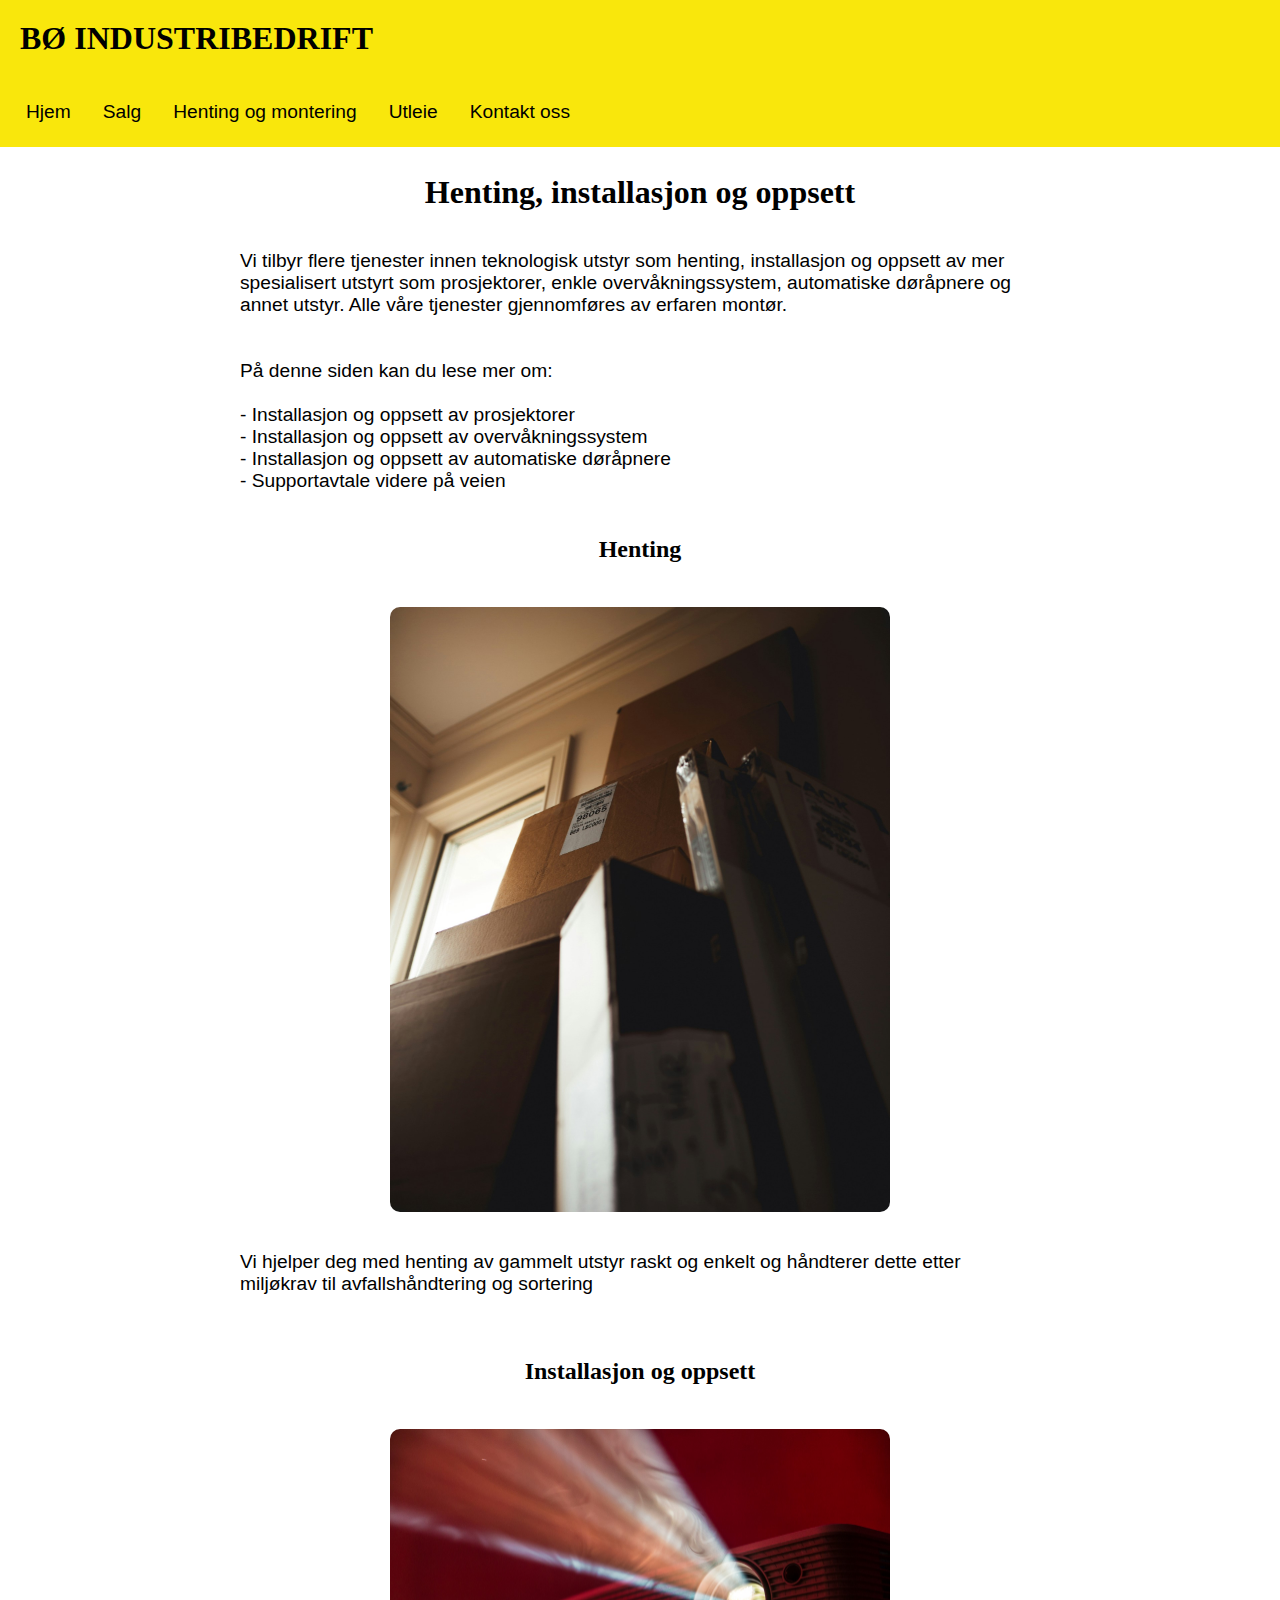
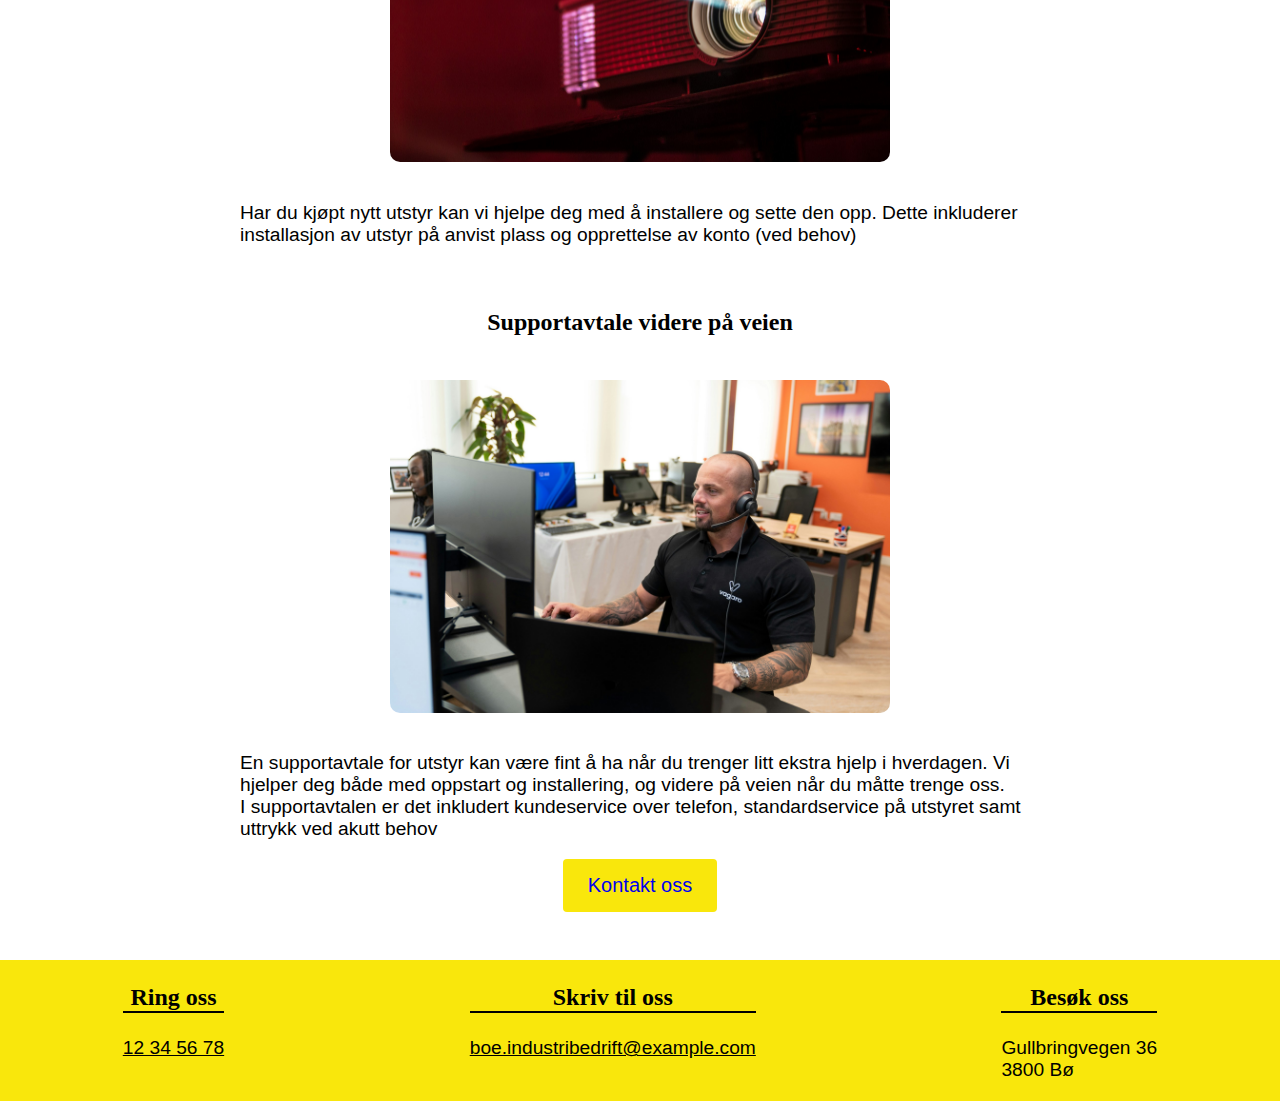
<file: industribedrift/henting/henting.html>
<!DOCTYPE html>
<html lang="no">
<head>
    <meta charset="UTF-8">
    <meta name="viewport" content="width=device-width, initial-scale=1.0">
    <title>Bø industribedrift salg av kontorrekvisita</title>

    <!-- Linker til ekstern CSS-fil -->
    <link rel="stylesheet" href="../felles.css">
    <link rel="stylesheet" href="henting.css"> 
	

</head>

<body>
<!-- Navigasjonsmeny -->
<header>
	<h1>BØ INDUSTRIBEDRIFT</h1>
</header>
	<div class="navbar">
	<ul>
		<li><a href="../index.html">Hjem</a></li>
			<li><a href="../salg/salg.html">Salg</a></li>
			<li><a href="../henting/henting.html">Henting og montering
			</a></li>
			<li><a href="../utleie/utleie.html">Utleie</a></li>
			<li><a href="../kontakt-oss/kontakt-oss.html">Kontakt oss</a></li>
	</ul>
	</div>



<!-- Hovedinnhold for side om henting, installasjon og oppsett. Bilder er hentet fra pexels -->

<!-- Refererer til container-klassen fra CSS -->
<div class="container">
<h2>Henting, installasjon og oppsett </h2>
<p>Vi tilbyr flere tjenester innen teknologisk utstyr som henting, installasjon og oppsett av mer spesialisert utstyrt som prosjektorer, enkle overvåkningssystem, automatiske døråpnere og annet utstyr. 
Alle våre tjenester gjennomføres av   erfaren montør. <br> 
	<br>
	<br>
På denne siden kan du lese mer om: <br>
	    <br>
- Installasjon og oppsett av prosjektorer <br>
- Installasjon og oppsett av overvåkningssystem <br>
- Installasjon og oppsett av automatiske døråpnere <br>
- Supportavtale videre på veien </p>

    <h3> Henting </h3> 
        <img src="bilder/transport_service_low-res.jpg" alt="Transport"> 
     <p>Vi hjelper deg med henting av gammelt utstyr raskt og enkelt og håndterer dette etter miljøkrav til avfallshåndtering og sortering</p>
    <h3> Installasjon og oppsett</h3> 
        <img src="bilder/prosjektor_low-res.jpg" alt="Prosjektor"> 
     <p>Har du kjøpt nytt utstyr kan vi hjelpe deg med å installere og sette den opp. Dette inkluderer installasjon av utstyr på anvist plass og opprettelse av konto (ved behov)</p>
    <h3> Supportavtale videre på veien</h3> 
    <img src="bilder/support_low-res.jpg" alt="Support"> 
    <p>En supportavtale for utstyr kan være fint å ha når du trenger litt ekstra hjelp i hverdagen. Vi hjelper deg både med oppstart og installering, og videre på veien når du måtte trenge oss. <br> I supportavtalen er det inkludert kundeservice over telefon, standardservice på utstyret samt uttrykk ved akutt behov </p>
</div>

<div class="text-center mb-5">
    <a href="../kontakt-oss/kontakt-oss.html" class="knapp">Kontakt oss</a>
</div>


<!-- Bunntekst  -->
<footer>
    <div>
        <h3 class="text-center">Ring oss</h3>
        <p>
            <a href="tel:+4712345678">12 34 56 78</a>
        </p>
    </div>
    <div>
        <h3 class="text-center">Skriv til oss</h3>
        <p><a href="mailto:boe.industribedrift@example.com">boe.industribedrift@example.com</a>
        </p>
    </div>
    <div>
        <h3 class="text-center">Besøk oss</h3>
        <p>Gullbringvegen 36<br>
            3800 Bø</p>
    </div>
</footer>


</body>
</html>
</file>
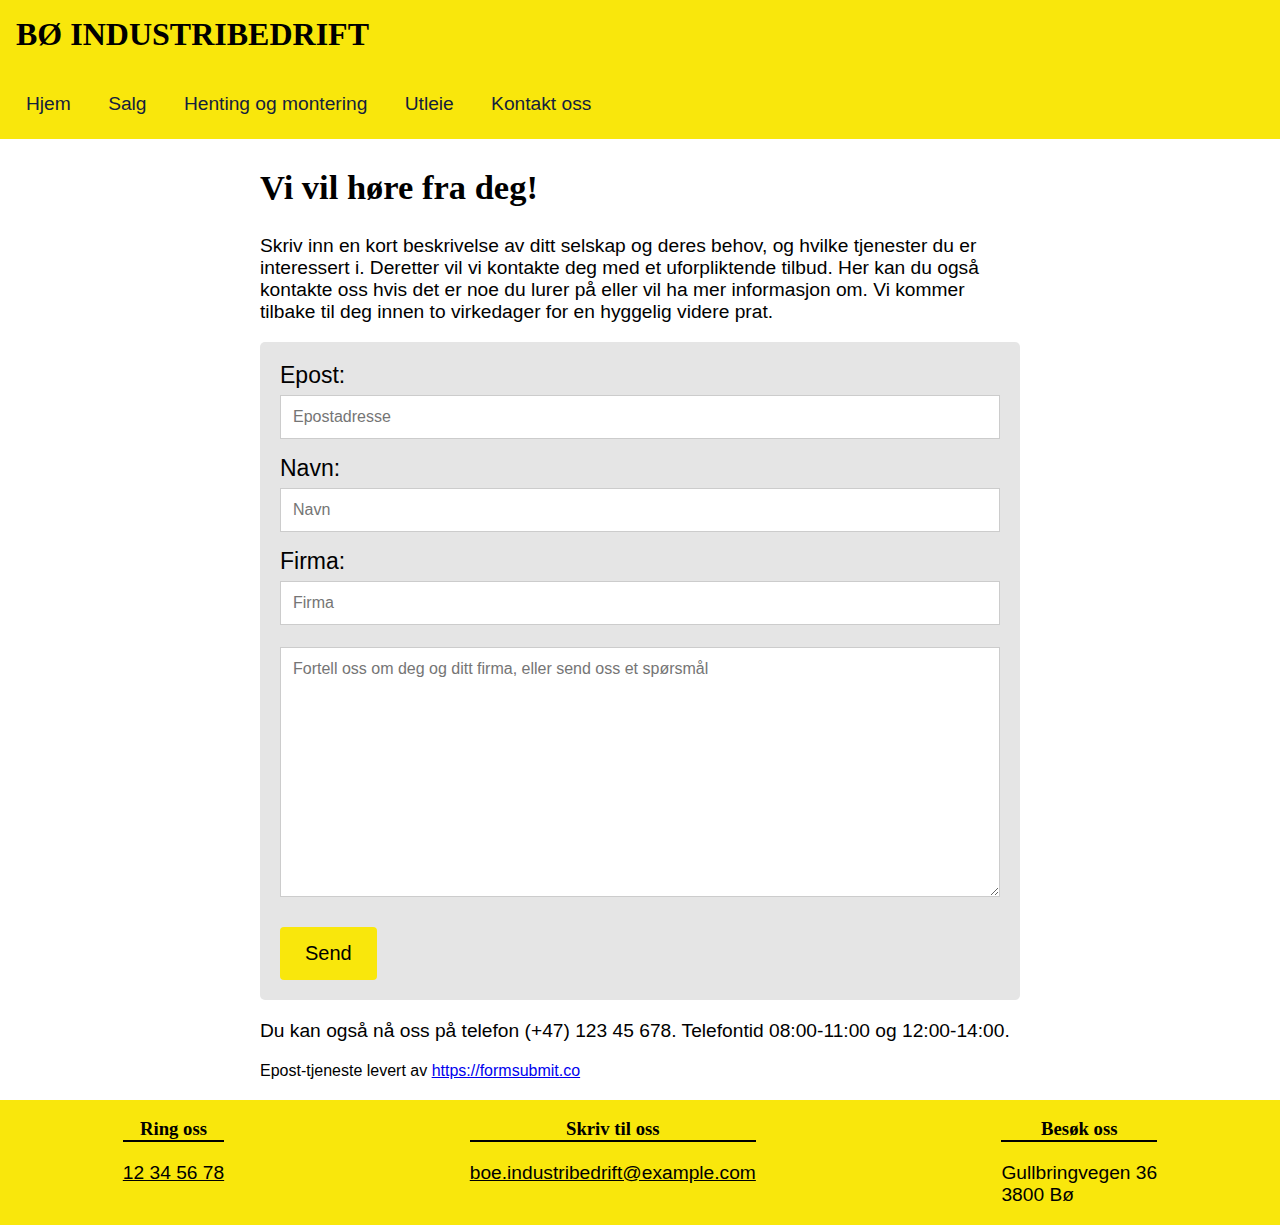
<file: industribedrift/kontakt-oss/kontakt-oss.html>
<!DOCTYPE html>
<html lang="no">


<head>
	<title>Kontakt oss! | Bø Industribedrift</title>
	<meta charset="UTF-8">
	<meta name="viewport" content="width=device-width, initial-scale=1.0">
	<link rel="stylesheet" href="../felles.css">
	<link rel="stylesheet" href=kontakt-oss.css>

</head>

<body>
	<header>
		<h1> BØ INDUSTRIBEDRIFT </h1>
	</header>


	<div class="navbar">
		<ul>
			<li><a href="../index.html">Hjem</a></li>
			<li><a href="../salg/salg.html">Salg</a></li>
			<li><a href="../henting/henting.html">Henting og montering
				</a></li>
			<li><a href="../utleie/utleie.html">Utleie</a></li>
			<li><a href="../kontakt-oss/kontakt-oss.html">Kontakt oss</a></li>
		</ul>
	</div>

	<main>

		<div class="center tekstutseende">
			<h2>Vi vil høre fra deg!</h2>
			<p> Skriv inn en kort beskrivelse av ditt selskap og deres behov, og hvilke tjenester du er interessert i.
				Deretter vil vi kontakte deg med et uforpliktende tilbud. Her kan du også kontakte oss hvis det er noe
				du lurer på eller vil ha mer informasjon om. Vi kommer tilbake til deg innen to virkedager for en
				hyggelig videre prat.</p>


				<!-- E-post adressen her kan erstattes av Bø industribedrift sin e-post adresse -->
				<!-- Akkurat nå vil tilbakemeldingen gå til en av studentene i gruppen -->
				<form action="https://formsubmit.co/273930@student.usn.no" method="POST">
					<label for="email">Epost:</label>
					<input type="email" id="email" name="email" placeholder="Epostadresse" required>
					<br>

					<label for="name">Navn:</label>
					<input type="text" id="name" name="name" placeholder="Navn" required>

					<br>
					<label for="business">Firma:</label>
					<input type="text" id="business" name="business" placeholder="Firma">
					<br>

					<textarea name="skriv"
							placeholder="Fortell oss om deg og ditt firma, eller send oss et spørsmål"></textarea>

					<input type="hidden" name="_next" value="takk.html">

					<button class="knapp mt-2" type="submit">Send</button>

			</form>


			<p>Du kan også nå oss på telefon (+47) 123 45 678. Telefontid 08:00-11:00 og 12:00-14:00.</p>

		</div>



		<p id="tjenesteopprinnelsetekst" class="center">Epost-tjeneste levert av <a href="https://formsubmit.co"
				target="_blank"> https://formsubmit.co </a>
		</p>



	</main>

	<footer>
		<div>
			<h3 class="text-center">Ring oss</h3>
			<p>
				<a href="tel:+4712345678">12 34 56 78</a>
			</p>
		</div>
		<div>
			<h3 class="text-center">Skriv til oss</h3>
			<p><a href="mailto:boe.industribedrift@example.com">boe.industribedrift@example.com</a>
			</p>
		</div>
		<div>
			<h3 class="text-center">Besøk oss</h3>
			<p>Gullbringvegen 36<br>
				3800 Bø</p>
		</div>
	</footer>


</body>


</html>
</file>
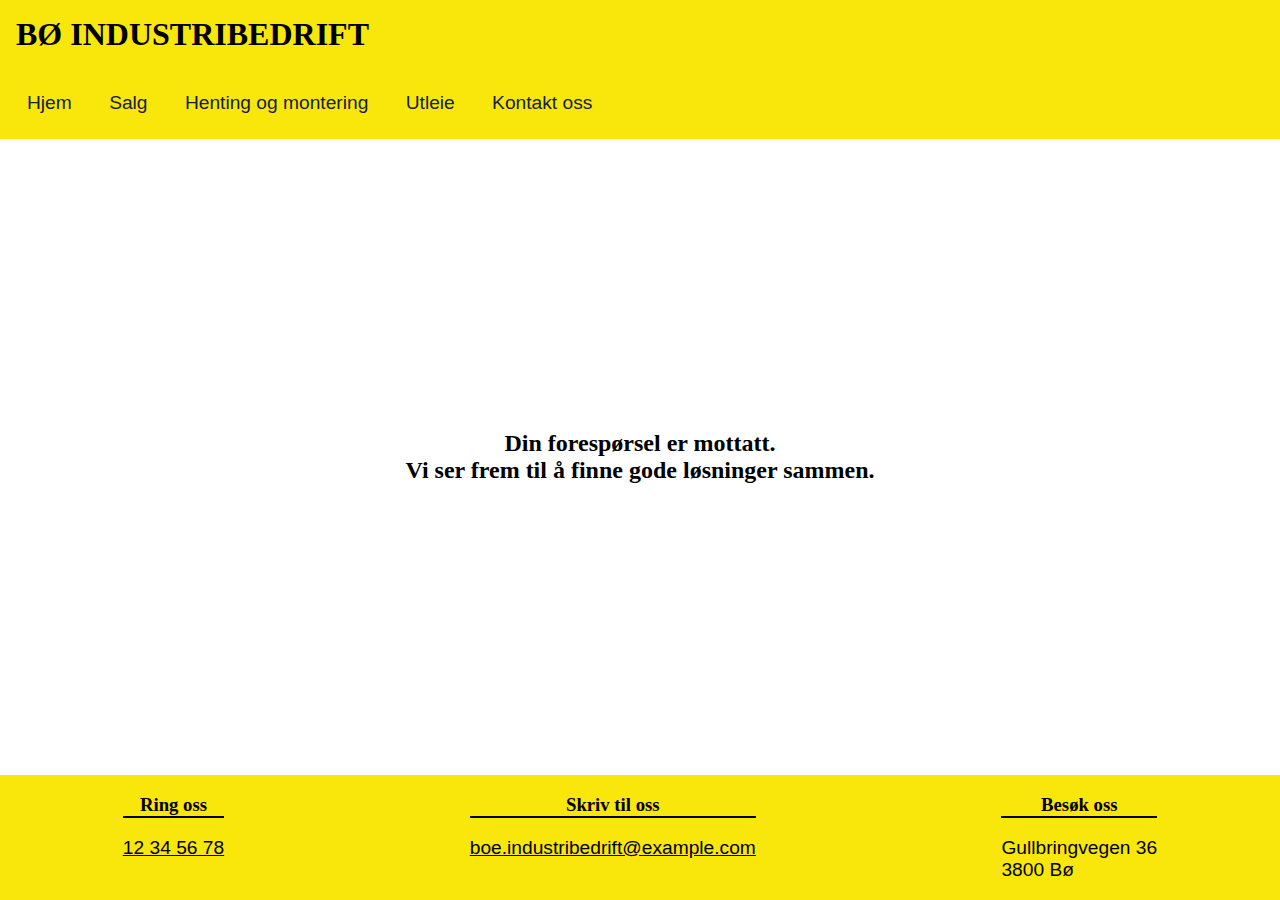
<file: industribedrift/kontakt-oss/takk.html>
<!DOCTYPE html>
<html lang="no">


<head>
	<title>Kontakt oss! | Bø Industribedrift</title>
	<meta charset="UTF-8">
	<meta name="viewport" content="width=device-width, initial-scale=1.0">
	<link rel="stylesheet" href="../felles.css">
	<link rel="stylesheet" href=kontakt-oss.css>

	<style>
		body {
			min-height: 100vh;
			display: flex;
			flex-direction: column;
			justify-content: space-between;
		}

	</style>
</head>

<body>
	<header>
		<h1> BØ INDUSTRIBEDRIFT </h1>
	<div class="navbar">
		<ul>
			<li><a href="../index.html">Hjem</a></li>
			<li><a href="../salg/salg.html">Salg</a></li>
			<li><a href="../henting/henting.html">Henting og montering
				</a></li>
			<li><a href="../utleie/utleie.html">Utleie</a></li>
			<li><a href="../kontakt-oss/kontakt-oss.html">Kontakt oss</a></li>
		</ul>
	</div>
</header>

	<main>
		<h2 id="takketekst" class="text-center">Din forespørsel er mottatt. <br>
			Vi ser frem til å finne gode løsninger sammen.</h2>
	</main>

	<footer>
		<div>
			<h3 class="text-center">Ring oss</h3>
			<p>
				<a href="tel:+4712345678">12 34 56 78</a>
			</p>
		</div>
		<div>
			<h3 class="text-center">Skriv til oss</h3>
			<p><a href="mailto:boe.industribedrift@example.com">boe.industribedrift@example.com</a>
			</p>
		</div>
		<div>
			<h3 class="text-center">Besøk oss</h3>
			<p>Gullbringvegen 36<br>
				3800 Bø</p>
		</div>
	</footer>


</body>


</html>
</file>
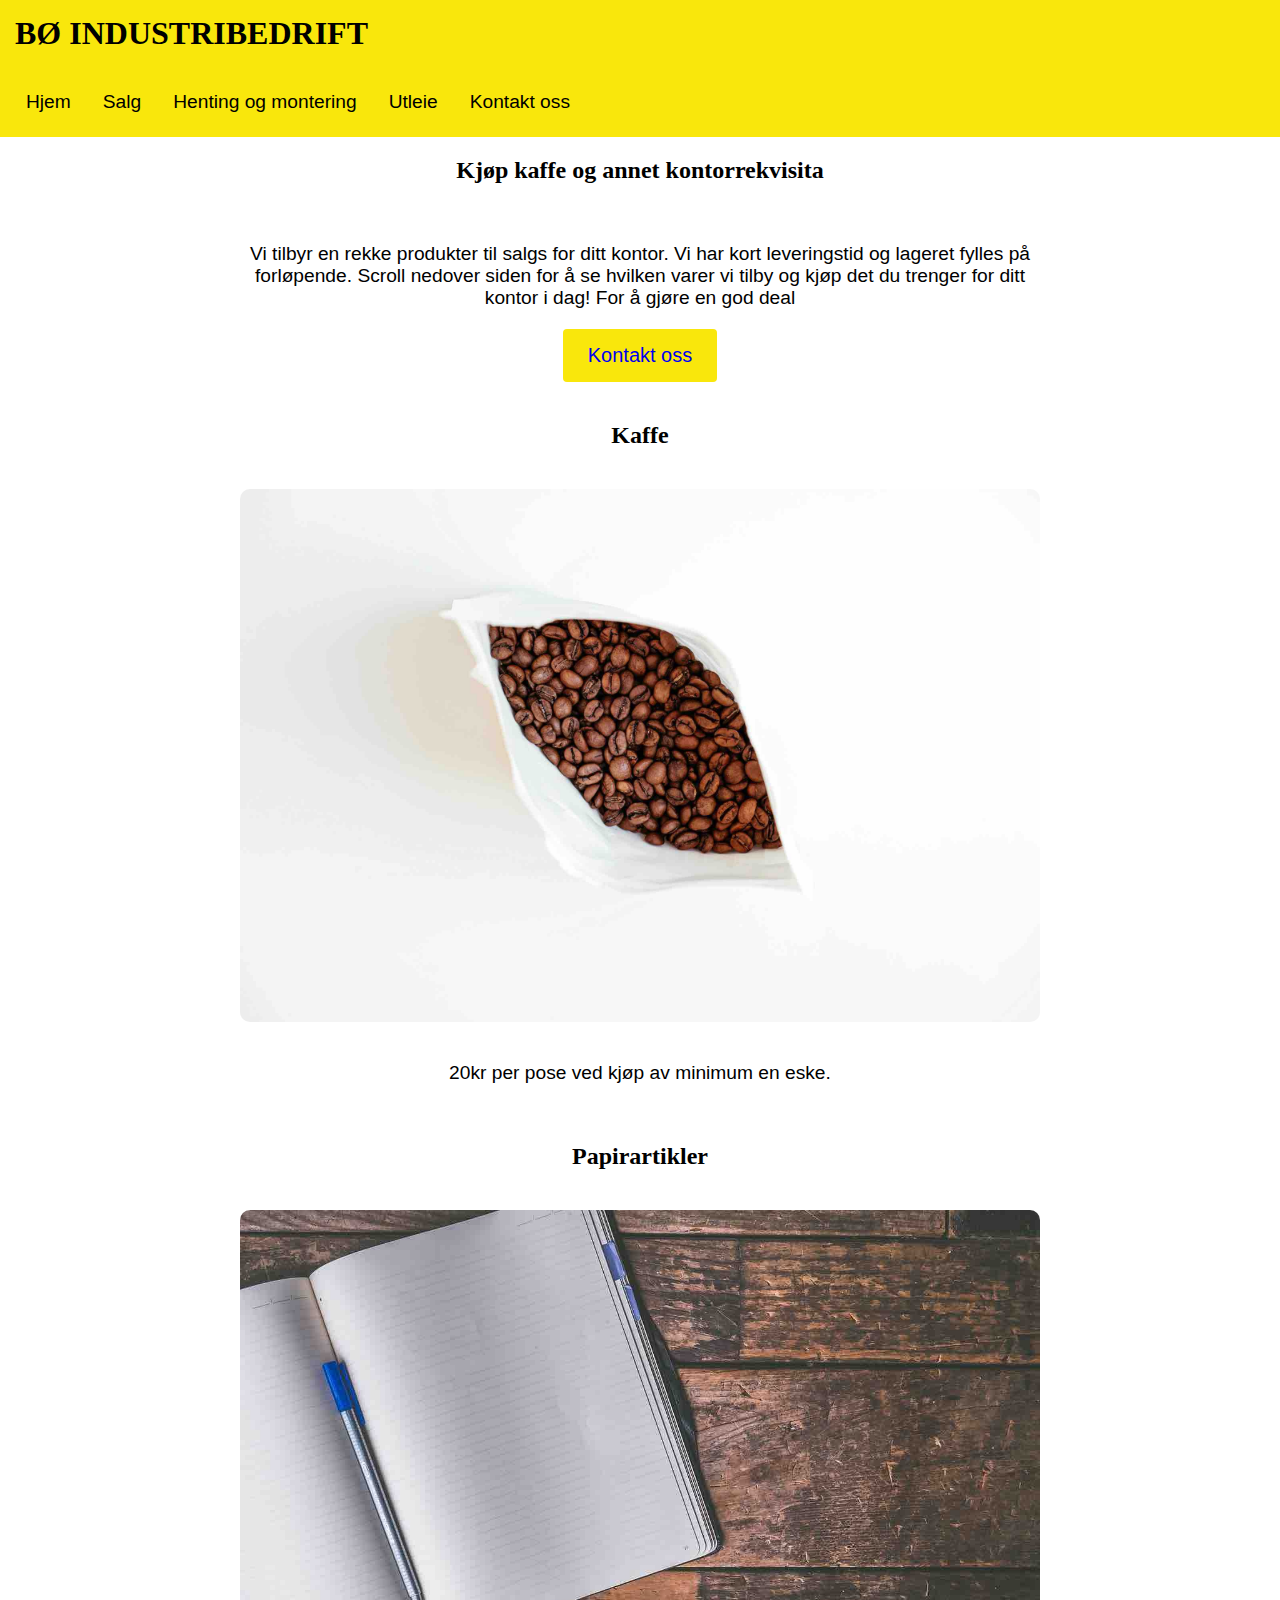
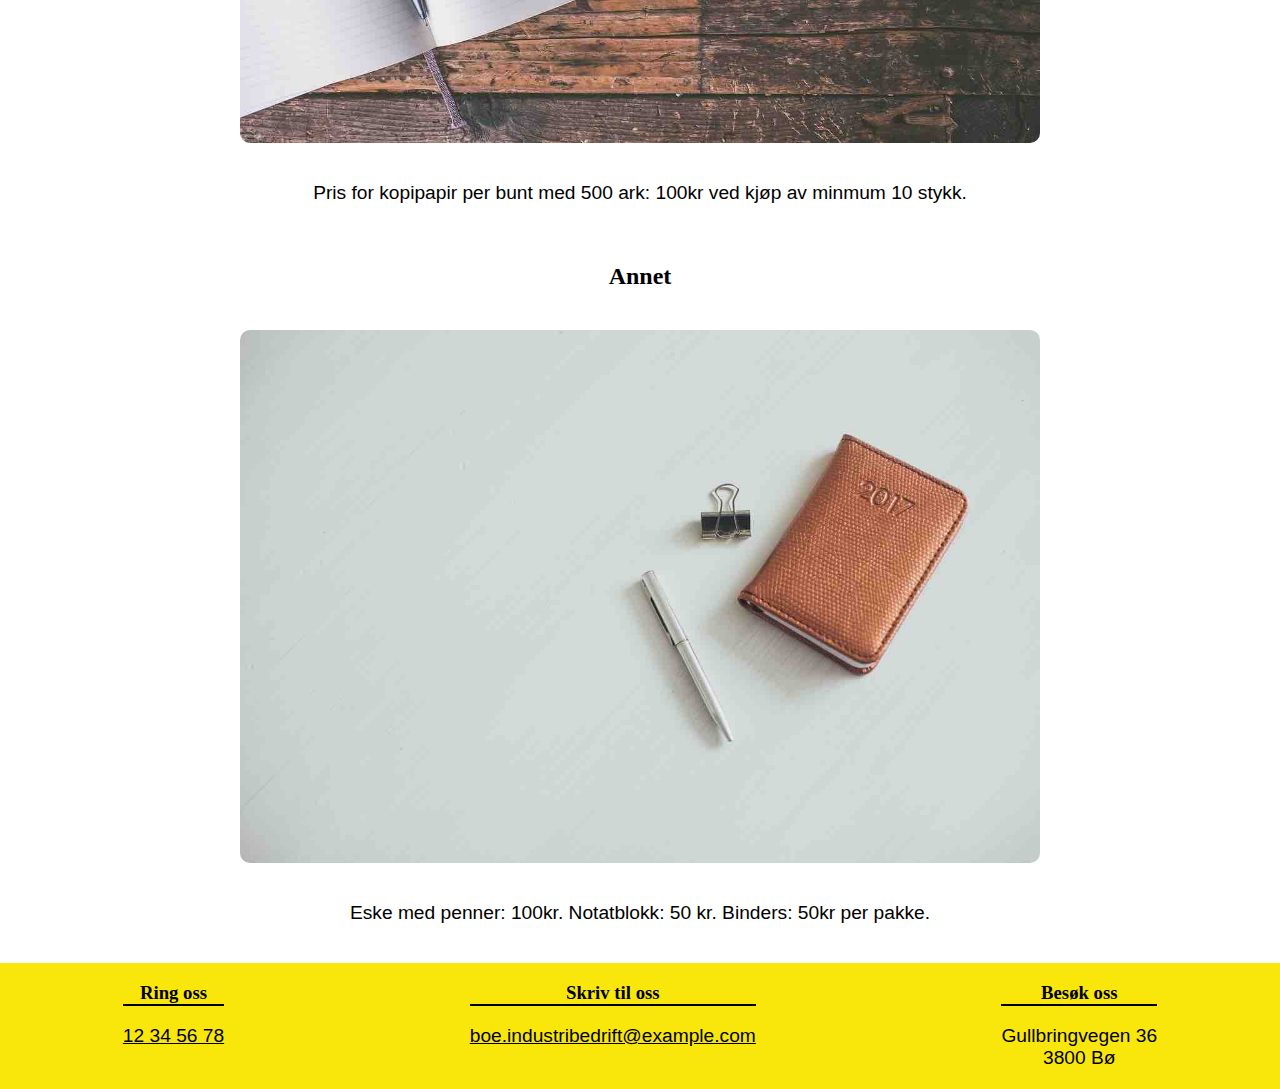
<file: industribedrift/salg/salg.html>
<!DOCTYPE html>
<html lang="no">
<head>
    <meta charset="UTF-8">
    <meta name="viewport" content="width=device-width, initial-scale=1.0">
    <title>Bø industribedrift salg av kontorrekvisita</title>

    <link rel="stylesheet" href="../felles.css">
    <link rel="stylesheet" href="salg.css">
</head>

<body>
<!-- Navigasjonsmeny -->
    <header>
        <div class="header">
            <h1>Bø Industribedrift</h1>
        </div>
        <div class="nav">
            <ul>
                <li><a href="../index.html">Hjem</a></li>
                    <li><a href="../salg/salg.html">Salg</a></li>
                    <li><a href="../henting/henting.html">Henting og montering
                    </a></li>
                    <li><a href="../utleie/utleie.html">Utleie</a></li>
                    <li><a href="../kontakt-oss/kontakt-oss.html">Kontakt oss</a></li>
            </ul>
        </div>
    </header>

<!-- Hovedinnhold for salgssiden. Bilder er hentet fra pexels -->
<div class="main">
    <h2>Kjøp kaffe og annet kontorrekvisita</h2>
    <p>Vi tilbyr en rekke produkter til salgs for ditt kontor. Vi har kort leveringstid og lageret fylles på forløpende. Scroll nedover siden for å se hvilken varer vi tilby og kjøp det du trenger for ditt kontor i dag! For å gjøre en god deal</p> 
    
    <a href="../kontakt-oss/kontakt-oss.html" class="knapp">Kontakt oss</a>
    
    <h2> Kaffe</h2> 
        <img src="./bilder/kaffe.jpg" alt="Kaffebønner">
        <p>20kr per pose ved kjøp av minimum en eske.</p>
    <h2> Papirartikler</h2> 
        <img src="./bilder/bok.jpg" alt="Papir">
        <p>Pris for kopipapir per bunt med 500 ark: 100kr ved kjøp av minmum 10 stykk. </p>
    <h2> Annet</h2> 
        <img src="./bilder/skrivesaker.jpg" alt="Annet">
        <p>Eske med penner: 100kr. Notatblokk: 50 kr. Binders: 50kr per pakke. </p>
</div>

<!-- Bunntekst  -->
<footer>
    <div>
        <h3 class="text-center">Ring oss</h3>
        <p>
            <a href="tel:+4712345678">12 34 56 78</a>
        </p>
    </div>
    <div>
        <h3 class="text-center">Skriv til oss</h3>
        <p><a href="mailto:boe.industribedrift@example.com">boe.industribedrift@example.com</a>
        </p>
    </div>
    <div>
        <h3 class="text-center">Besøk oss</h3>
        <p>Gullbringvegen 36<br>
            3800 Bø</p>
    </div>
</footer>

</body>
</html>
</file>
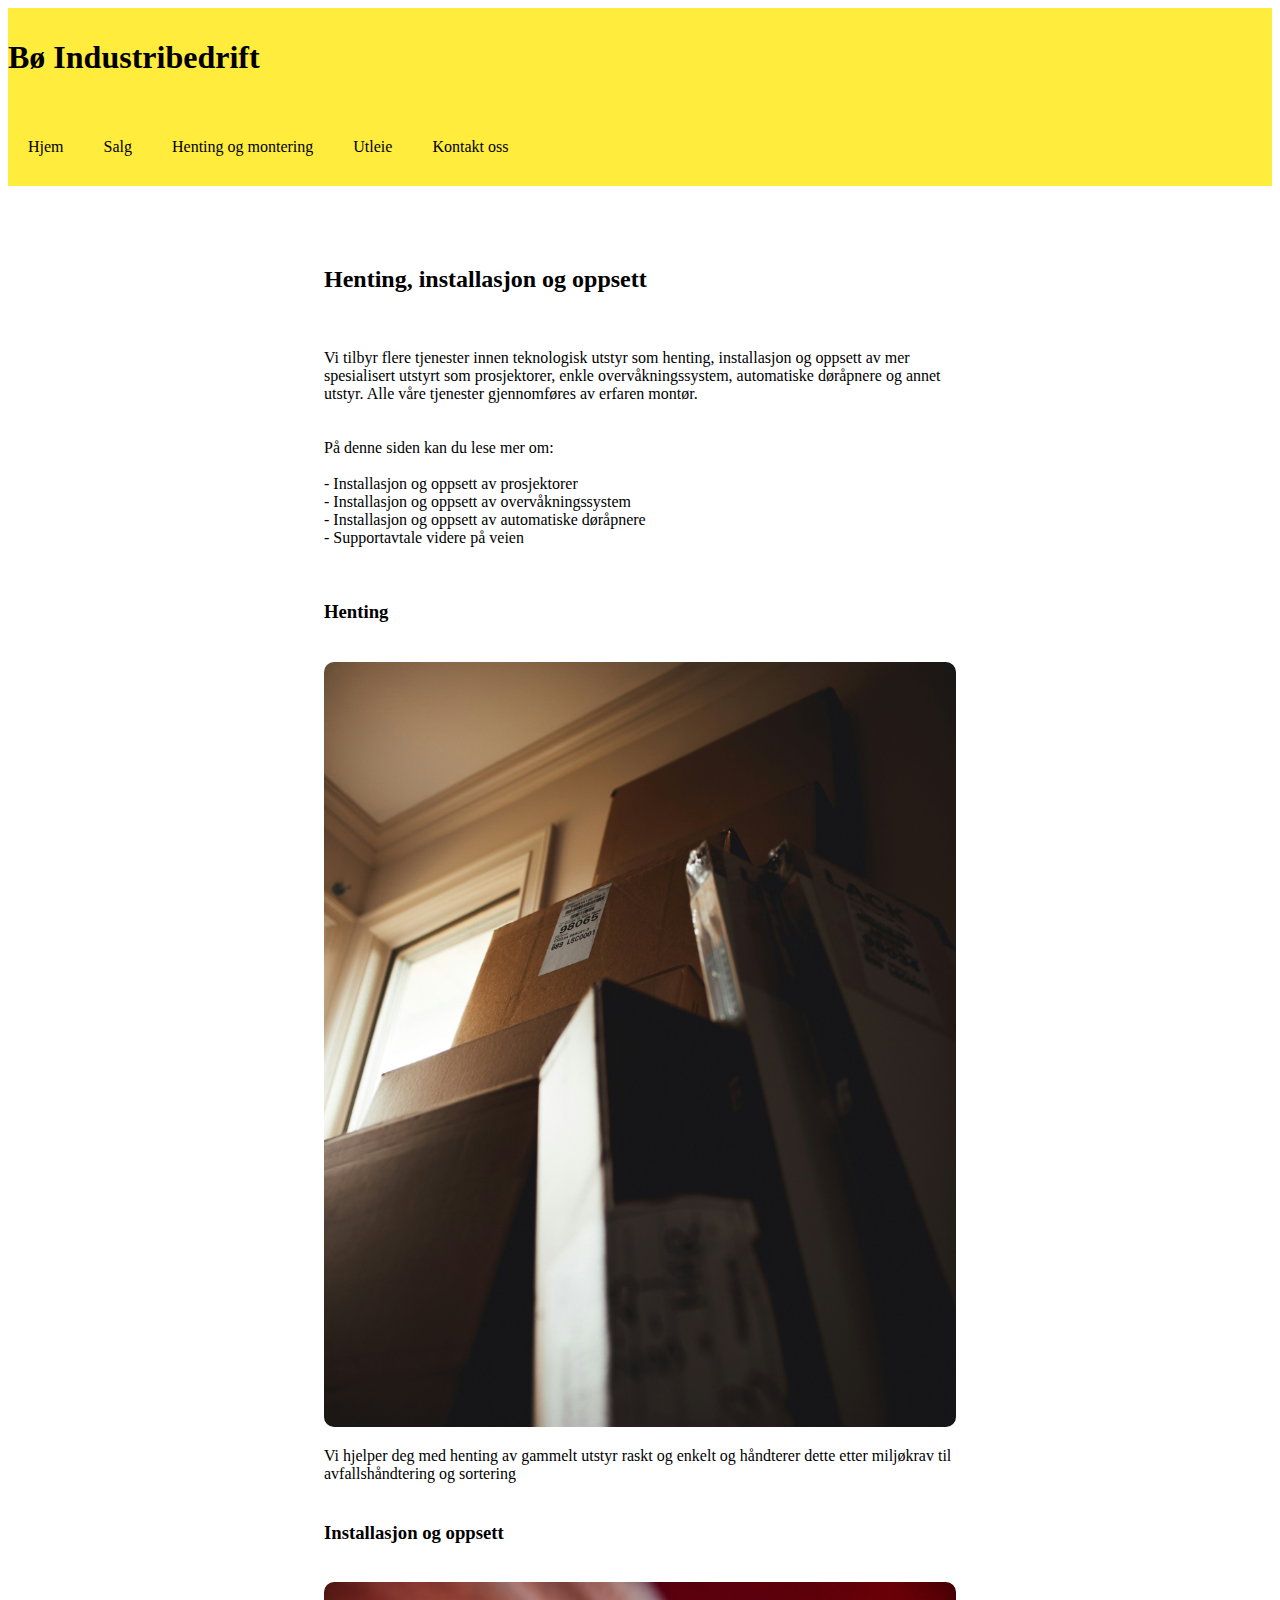
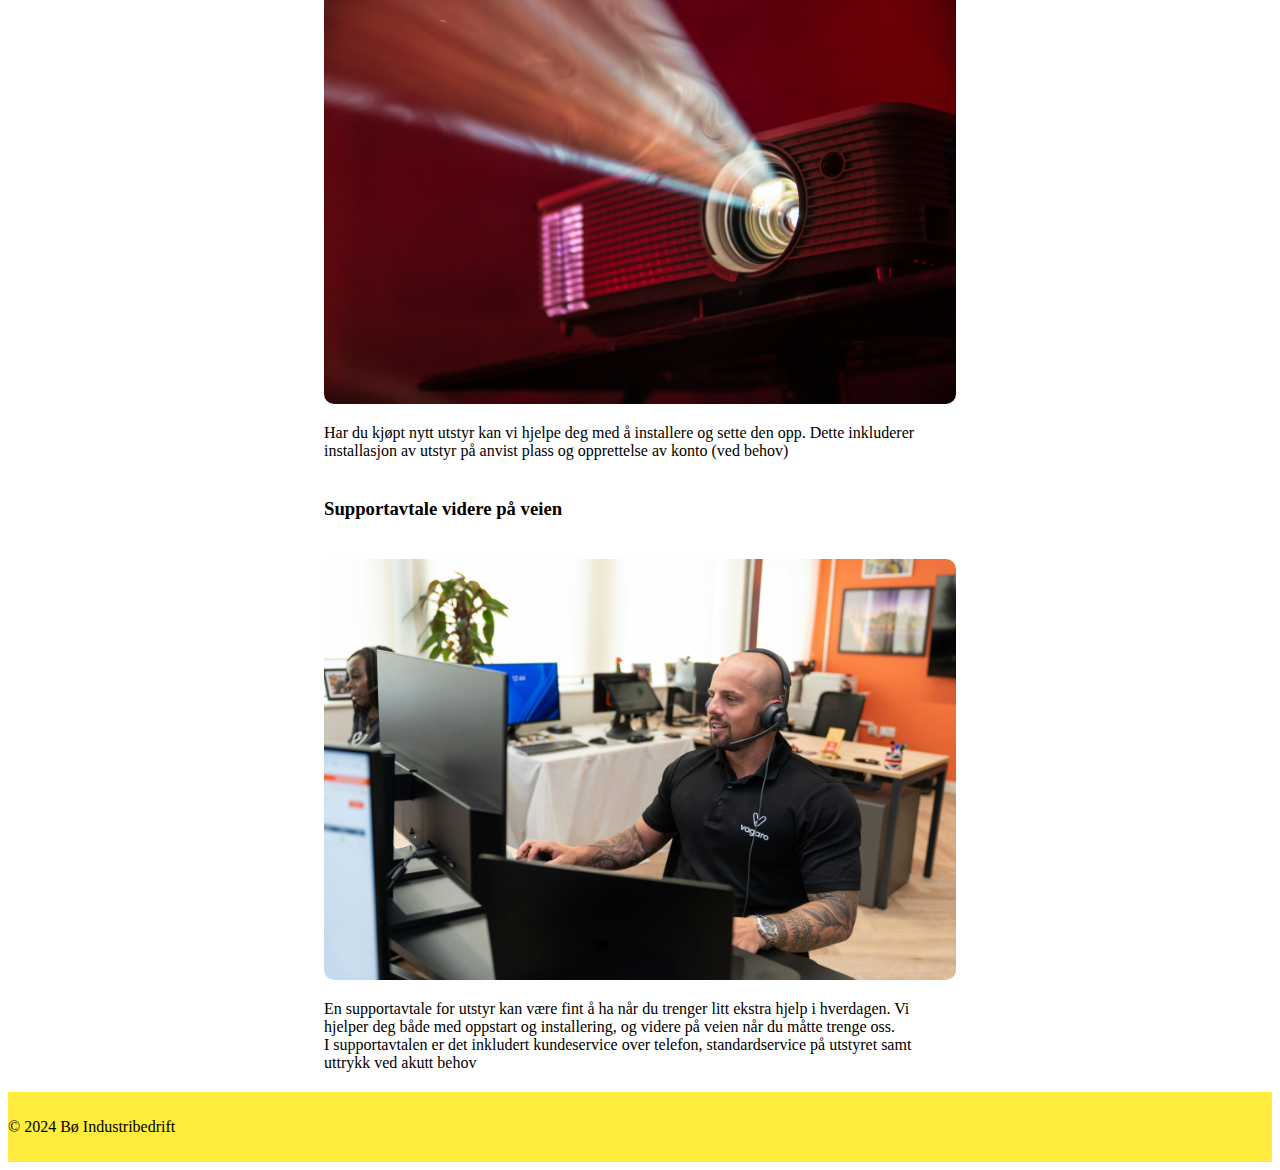
<file: industribedrift/tjeneste2/tjeneste2_hentinginstalloppsett.html>
<!DOCTYPE html>
<html lang="no">
<head>
    <meta charset="UTF-8">
    <meta name="viewport" content="width=device-width, initial-scale=1.0">
    <title>Bø industribedrift salg av kontorrekvisita</title>
    <link rel="stylesheet" href="tjeneste2_hentinginstalloppsett.css"> <!-- Linker til ekstern CSS-fil -->
	

</head>

<body>
<!-- Navigasjonsmeny -->
    <header>
        <div class="header">
            <h1>Bø Industribedrift</h1>
        </div>
        <div class="nav">
            <ul>
                <li><a href="../index.html"><p>Hjem</p></a></li>
                <li><a href="../salg1/salg.html"><p>Salg</p></a></li>
                <li><a href="/tjeneste2/tjeneste2_hentinginstalloppsett.html"><p>Henting og montering</p></a></li>
                <li><a href="../tjeneste3/Tjeneste3_utleie.html"><p>Utleie</p></a></li>
                <li><a href="../kontaktoss/KontaktOss.html"><p>Kontakt oss</p></a></li>
              </ul>
        </div>

	    <!-- Refererer til container-klassen fra CSS -->
	<div class = "container">
	</div>


    </header>


<!-- Hovedinnhold for side om henting, installasjon og oppsett. Bilder er hentet fra pexels -->
<div class="container">
<h2>Henting, installasjon og oppsett </h2>
<p>Vi tilbyr flere tjenester innen teknologisk utstyr som henting, installasjon og oppsett av mer spesialisert utstyrt som prosjektorer, enkle overvåkningssystem, automatiske døråpnere og annet utstyr. 
Alle våre tjenester gjennomføres av   erfaren montør. <br> 
	<br>
	<br>
På denne siden kan du lese mer om: <br>
	    <br>
- Installasjon og oppsett av prosjektorer <br>
- Installasjon og oppsett av overvåkningssystem <br>
- Installasjon og oppsett av automatiske døråpnere <br>
- Supportavtale videre på veien </p>

    <h3> Henting </h3> 
        <img src="bilder/transport_service.jpg" alt="Transport"> 
     <p3>Vi hjelper deg med henting av gammelt utstyr raskt og enkelt og håndterer dette etter miljøkrav til avfallshåndtering og sortering</p3>
    <h3> Installasjon og oppsett</h3> 
        <img src="bilder/prosjektor.jpg" alt="Prosjektor"> 
     <p3>Har du kjøpt nytt utstyr kan vi hjelpe deg med å installere og sette den opp. Dette inkluderer installasjon av utstyr på anvist plass og opprettelse av konto (ved behov)</p3>
    <h3> Supportavtale videre på veien</h3> 
    <img src="bilder/support.jpg" alt="Support"> 
    <p3>En supportavtale for utstyr kan være fint å ha når du trenger litt ekstra hjelp i hverdagen. Vi hjelper deg både med oppstart og installering, og videre på veien når du måtte trenge oss. <br> I supportavtalen er det inkludert kundeservice over telefon, standardservice på utstyret samt uttrykk ved akutt behov </p3>
</div>


<!-- Bunntekst  -->
<div class="footer">
    <p>&copy; 2024 Bø Industribedrift</p>
</div>

</body>
</html>
</file>
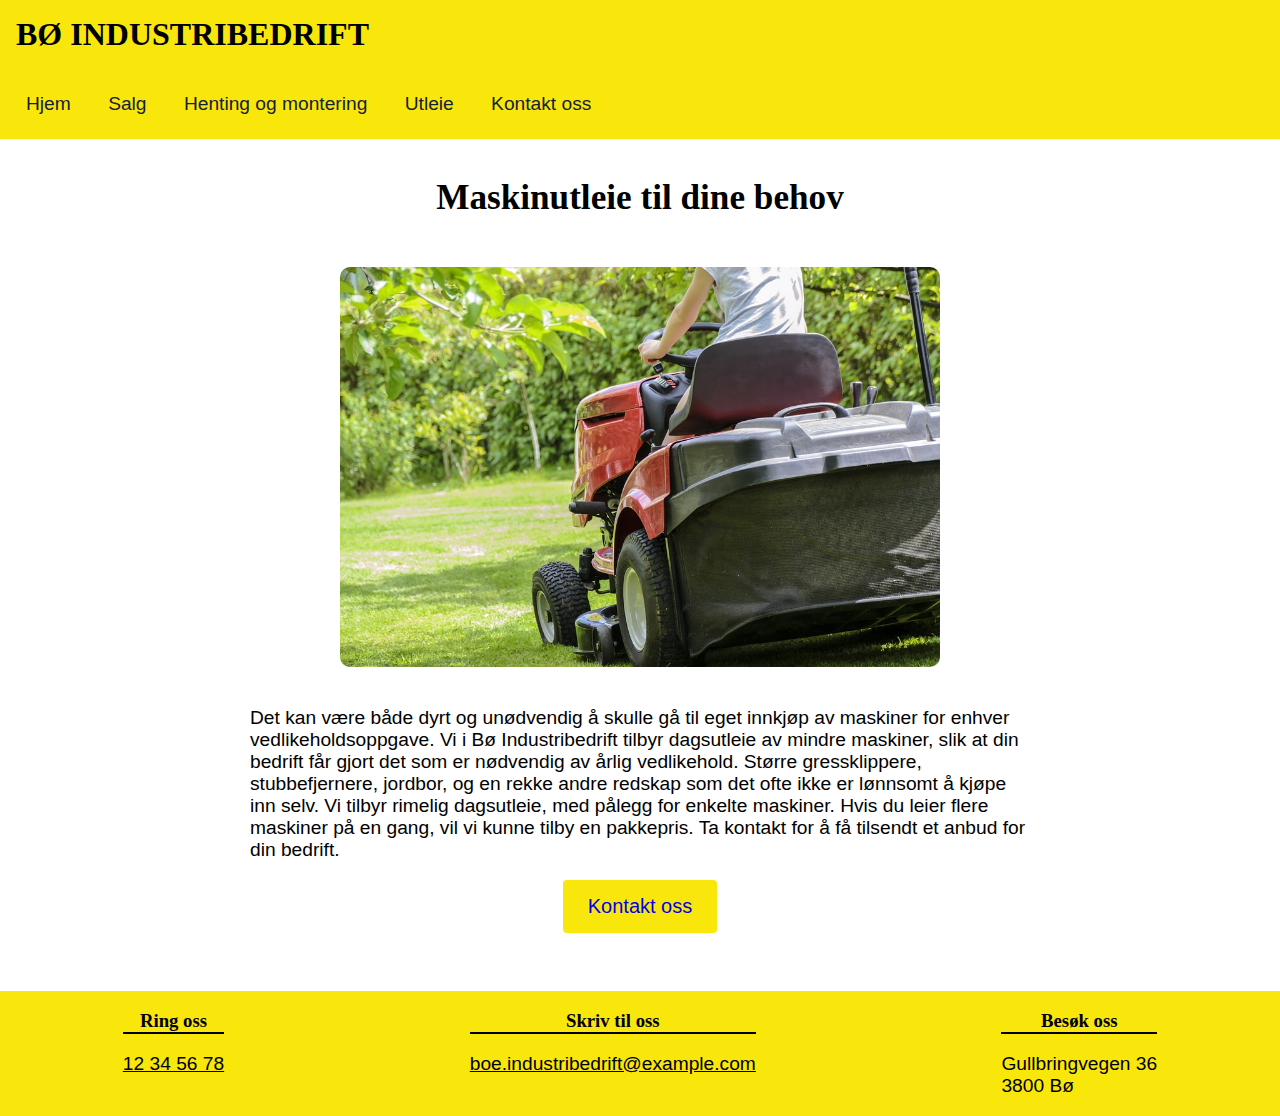
<file: industribedrift/utleie/utleie.html>
<!DOCTYPE html>
<html lang="no">


<head>
	<title>Hvorfor kjøpe når du kan leie rimelig og enkelt? | Bø Industribedrift</title>
	<meta charset="UTF-8">
    <meta name="viewport" content="width=device-width, initial-scale=1.0">
	<link rel="stylesheet" href="../felles.css">
	<link rel="stylesheet" href="utleie.css">

</head>

<body>


<header>
	<h1>BØ INDUSTRIBEDRIFT</h1>
</header>
	<div class="navbar">
	<ul>
		<li><a href="../index.html">Hjem</a></li>
			<li><a href="../salg/salg.html">Salg</a></li>
			<li><a href="../henting/henting.html">Henting og montering
			</a></li>
			<li><a href="../utleie/utleie.html">Utleie</a></li>
			<li><a href="../kontakt-oss/kontakt-oss.html">Kontakt oss</a></li>
	</ul>
	</div>


<main>

	<div class="flex-container">

	<h2> Maskinutleie til dine behov </h2>

	<!-- Bildet er hentet fra Pixabay -->
	<img src="./bilder/Tjeneste3grafikk.jpg" alt="montering av prosjektor">
	
	<div>
	
	<p>Det kan være både dyrt og unødvendig å skulle gå til eget innkjøp av maskiner for enhver vedlikeholdsoppgave. Vi i Bø Industribedrift tilbyr dagsutleie av mindre maskiner, slik at din bedrift får gjort det som er nødvendig av årlig vedlikehold. Større gressklippere, stubbefjernere, jordbor, og en rekke andre redskap som det ofte ikke er lønnsomt å kjøpe inn selv. Vi tilbyr rimelig dagsutleie, med pålegg for enkelte maskiner. Hvis du leier flere maskiner på en gang, vil vi kunne tilby en pakkepris. Ta kontakt for å få tilsendt et anbud for din bedrift.</p>
	

	<div class="text-center mb-5">
		<a href="../kontakt-oss/kontakt-oss.html" class="knapp">Kontakt oss</a>
	</div>


	</div>

	</div>

</main>

<footer>
	<div>
		<h3 class="text-center">Ring oss</h3>
		<p>
			<a href="tel:+4712345678">12 34 56 78</a>
		</p>
	</div>
	<div>
		<h3 class="text-center">Skriv til oss</h3>
		<p><a href="mailto:boe.industribedrift@example.com">boe.industribedrift@example.com</a>
		</p>
	</div>
	<div>
		<h3 class="text-center">Besøk oss</h3>
		<p>Gullbringvegen 36<br>
			3800 Bø</p>
	</div>
</footer>


</body>


</html>
</file>
<file: industribedrift/felles.css>
/* Definerer globale variabler som kan brukes senere */
:root {
    /* Fargene for rød og hul er hentet fra den tidligere kommunen Bø i Telemark sitt kommunevåpen */
    --red: #c0041d;
    --yellow: #f9e70c;
    --white: #fff;
    --black: #000;
}

* {
    /* Setter font til å være sans-serif (gjør brødtekst lettere å lese) */
    font-family: Arial, Helvetica, sans-serif;
}

/* Body */
body {
    margin: 0;
}

/* Tekst */
h1, h2, h3 {
    font-family: Georgia, 'Times New Roman', Times, serif;
}

p {
    font-size: 1.2rem;
}

/* Hoveddel */
main {
    width: 95%;
    max-width: 800px;
    margin: 0px auto;
}

/* Utility-klasse for mindre størrelse */
.small {
    font-size: 12px;
}

/* Utility-klasse for å sentrere tekst */
.text-center {
    text-align: center;
}

/* Marger på toppen */
.mt-2 {
    margin-top: 0.5rem;
}

/* Marger på bunn */
.mb-5 {
    margin-bottom: 3rem;
}

/* Kontakt oss knapp */
.knapp {
	background-color: var(--yellow);
	padding: 15px 25px;
	border: none;
	border-radius: 4px;
	cursor: pointer;
	font-size: 20px;
	text-decoration: none;
	display: inline-block;
}

.knapp:hover {
	font-weight: bold;
	box-shadow: 0px 0px 10px var(--red);
}

/* Bunntekst */
footer {
    display: flex;
    justify-content: space-around;
    flex-wrap: wrap;
    background-color: var(--yellow);
    margin-top: auto;
}

footer a {
    color: var(--black);
}


footer h3 {
    border-width: 0 0 2px 0;
    border-style: solid;
}

@media (max-width: 650px){
    p {
        font-size: 1.1rem;
    }
}

@media (max-width: 450px){
    p {
        font-size: 1rem;
    }
}
</file>
<file: industribedrift/henting/henting.css>
/* Topptekst og navigasjonsbar*/
header {
  background-color: var(--yellow);
  cursor: default;
}

header h1 {
  margin: 0 auto;
  padding: 20px;
  hyphens: auto;
}

.navbar {
  background-color: var(--yellow);
  overflow: hidden;
}

.navbar a {
  float: left;
  display: block;
  text-align: left;
  padding: 14px 20px;
  text-decoration: none;
  font-size: 1.2rem;
}

.navbar ul {
  list-style-type: none;
  margin: 0;
  padding: 0;
  overflow: hidden;
  padding: 10px;
}

.navbar li {
  float: left;
}

.navbar li a {
  display: block;
  text-align: left;
  padding: 14px 16px;
  text-decoration: none;
  color: var(--black);
}

.navbar li a:hover {
  background-color: rgb(214, 53, 53);
  color: var(--white);
  border-radius: 5px;
}
 
/* Hovedinnhold */

h1, h2, p {
  text-align: left;
}


h2 {
  font-size: 2rem;
  margin-bottom: 0;
}

h3 {
  font-size: 1.5rem;
}

/*style.css*/
.container {
  margin: auto;
  width: 90%;
  max-width: 800px;
  display: flex;
  flex-direction: column;
  align-items: center;
  gap: 20px;
}

.container p:first-of-type {
  margin-bottom: 0;
}


/* Bilder */
img {
  max-width: 500px;
  width: 100%;
  margin: auto;
  border-radius: 10px;
}

@media (max-width: 650px){
  h2 {
      font-size: 1.5rem;
  }

  h3 {
    font-size: 1.3rem;
}
}
</file>
<file: industribedrift/salg/salg.css>
/* Topptekst og navigasjonsbar*/
.header {
  text-align: center;
  background-color: var(--yellow);
}

.header h1 {
  text-transform: uppercase;
  margin: 0px;
  padding: 15px;
  hyphens: auto;
}

.nav {
  background-color: var(--yellow);
  overflow: hidden;
}

.nav a {
  float: left;
  display: block;
  text-align: center;
  padding: 14px 20px;
  text-decoration: none;
  color: var(--black);
}

.nav ul {
  list-style-type: none;
  margin: 0;
  padding: 10px;
  overflow: hidden;
  font-size: 1.2rem;
}

.nav li a {
  display: block;
  text-align: center;
  padding: 14px 16px;
  text-decoration: none;
}

.nav li a:hover {
  background-color:  #c0041d;
  border-radius: 5px;
  color: white;
}

h1 {
  text-align: left;
  margin: 15px;
}

h2, p { 
  text-align: center;
}


.main {
  margin: auto;
  width: 95%;
  max-width: 800px;
  display: flex;
  flex-direction: column;
  gap: 20px;
  margin-bottom: 20px;
}

/* Bunntekst */
.footer {
  display: flex;
	justify-content: space-around;
	flex-wrap: wrap;
	margin-top: auto;
	margin: 0;
  background-color: #f9e70c;
  text-align: center;
  padding: 10px 0;
  width: 100%;
} 

/* Bilder */
img {
  width: auto;
  height: auto;
  border-radius: 10px;
}

.main p:first-of-type {
  margin-bottom: 0;
}

.knapp {
  display: inline;
  width: fit-content;
  margin: auto;
}
</file>
<file: industribedrift/tjeneste2/tjeneste2_hentinginstalloppsett.css>
/* Topptekst og navigasjonsbar*/
.header {
  text-align: center;
  font-family: Arial, Helvetica, sans-serif;
  background-color: rgb(255, 236, 60);
  padding: 10px 0;
}

.nav {
  background-color: rgb(255, 236, 60);
  overflow: hidden;
}

.nav a {
  float: left;
  display: block;
  text-align: left;
  padding: 14px 20px;
  text-decoration: none;
}

ul {
  list-style-type: none;
  margin: 0;
  padding: 0;
  overflow: hidden;
}

li {
  float: left;
}

li a {
  display: block;
  text-align: left;
  padding: 14px 16px;
  text-decoration: none;
}

li a:hover {
  background-color: rgb(214, 53, 53);
  border-radius: 5px;
}
 
/* Hovedinnhold */
body {
  background-color: rgb(255, 255, 255);
}

h1 {
  color: rgb(0, 0, 0);
  text-align: left;
  font-family: Georgia, 'Times New Roman', Times, serif;
}

h2 { 
  color:rgb(0, 0, 0);
  text-align: left;
  font-family: Georgia, 'Times New Roman', Times, serif;
}

p { 
  color:rgb(0, 0, 0);
  text-align: left;
  font-family: Georgia, 'Times New Roman', Times, serif;
}

/*style.css*/
.container {
  margin: auto;
  width: 50%;
  padding: 20px;
  display: flex;
  flex-direction: column;
  gap: 20px;
}


/* Bunntekst */
.footer {
  background-color: rgb(255, 236, 60);
  text-align: center;
  padding: 10px 0;
  width: 100%;
  bottom: 0;
} 

/* Bilder */
img {
  min-width: 250px;
  height: auto;
  border-radius: 10px;
}
</file>
<file: industribedrift/utleie/utleie.css>
header {
	background-color: var(--yellow);
	padding: 1px;
	cursor: default;
	hyphens: auto;
}

header h1 {
	margin: 15px;
}

.flex-container {
	display: flex;
	flex-direction: row;
	justify-content: space-around;
	flex-wrap: wrap;
	margin-top: auto;
	margin: 0;
	padding: 10px;
	box-sizing: border-box;
}


.flex-container h2 {
	font-size: 2.2rem;
}

.flex-container img {
	max-width: 600px;
	width: 100%;
	border-radius: 10px;
	margin: 20px auto;
}


.navbar ul {
	list-style-type: none;
	margin: 0;
	overflow: hidden;
	background-color: var(--yellow);
	padding: 10px;
	font-size: 1.2rem;
}

.navbar li {
	display: inline;
}

.navbar li a {
	display: inline-flex;
	justify-content: space-around;
	flex-wrap: wrap;
	color: #14213D;
	text-align: center;
	padding: 14px 16px;
	text-decoration: none;
}

.navbar li a:hover {
	background-color: var(--red);
	color: var(--white);
	border-radius: 10px;
}
</file>
